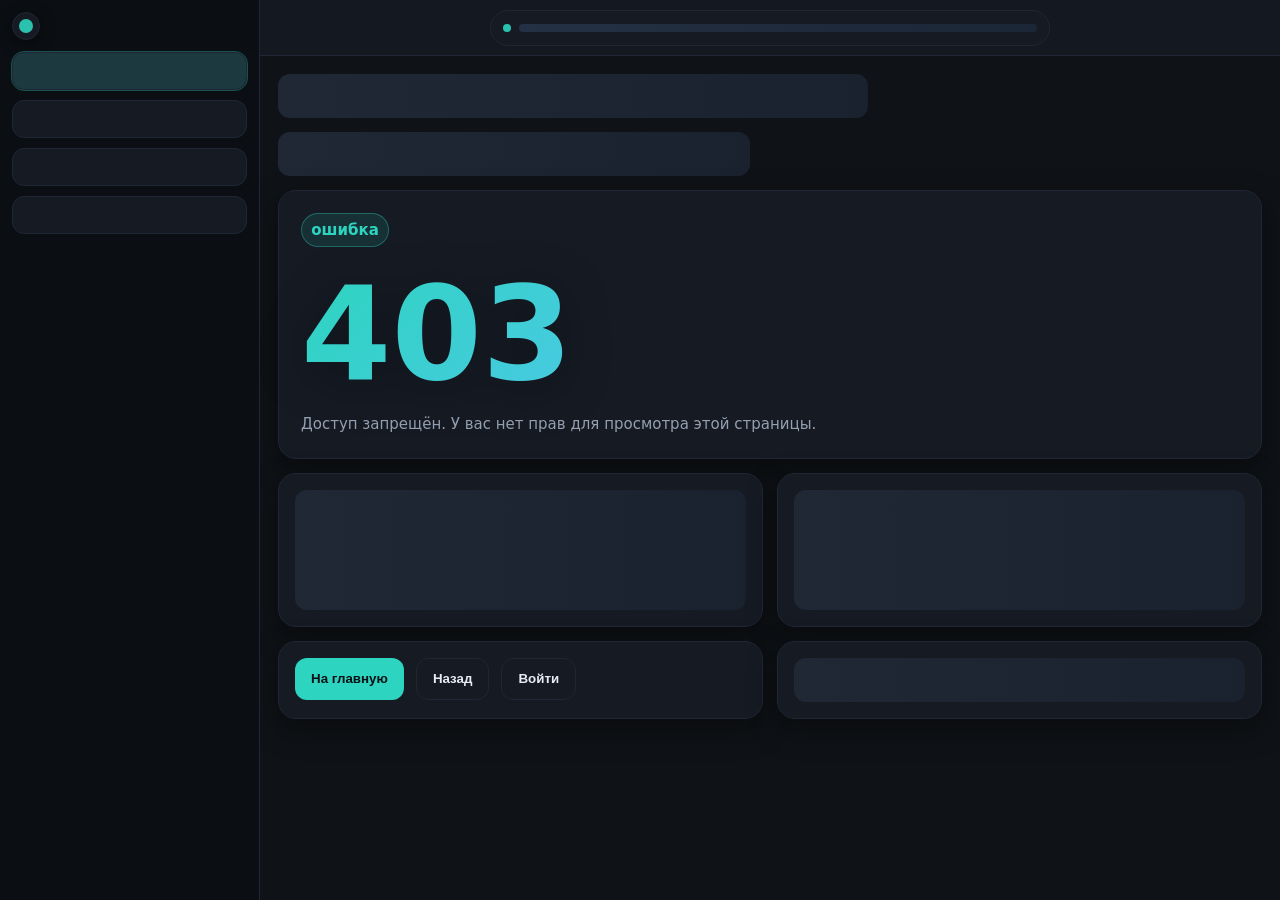
<file: docker/assets/nginx/files/403/index.html>
<!doctype html>
<html lang="ru">
<head>
  <meta charset="utf-8" />
  <meta name="viewport" content="width=device-width, initial-scale=1" />
  <title>403 — Доступ запрещён</title>
  <style>
    :root{
      --bg:#0f1216;
      --sidebar:#0b0e12;
      --header:#131821;
      --surface:#151a23;
      --surface-2:#1a202b;
      --border:#202635;
      --fg:#e7ecf3;
      --muted:#95a0b1;
      --accent:#2dd4bf;
      --shadow: 0 10px 30px rgba(0,0,0,.35);
    }
    *{box-sizing:border-box}
    html,body{height:100%}
    body{margin:0;background:var(--bg);color:var(--fg);font:15px/1.5 Inter,ui-sans-serif,system-ui,Segoe UI,Roboto,Ubuntu,Cantarell,Noto Sans,sans-serif;}

    .grid{display:grid;grid-template-columns:260px 1fr;grid-template-rows:56px 1fr;height:100vh;gap:0}
    .sidebar{grid-row:1/3;background:var(--sidebar);border-right:1px solid var(--border);padding:12px}
    .header{grid-column:2;background:var(--header);border-bottom:1px solid var(--border);display:flex;align-items:center;gap:12px;padding:10px 16px}
    .content{grid-column:2;padding:18px;overflow:auto}

    .logo{width:28px;height:28px;border-radius:999px;display:grid;place-items:center;background:var(--surface);border:1px solid var(--border);box-shadow:0 4px 16px rgba(0,0,0,.35)}
    .logo::before{content:"";width:14px;height:14px;border-radius:50%;background:var(--accent);opacity:.9}

    .nav{margin-top:12px;display:grid;gap:10px}
    .nav .item{height:38px;border-radius:12px;background:var(--surface);border:1px solid var(--border)}
    .nav .item.active{background:linear-gradient(0deg,rgba(45,212,191,.14),rgba(45,212,191,.14)),var(--surface-2);outline:1px solid rgba(45,212,191,.35)}

    .search{flex:1;max-width:560px;margin-inline:auto;height:36px;border-radius:999px;background:var(--surface);border:1px solid var(--border);display:flex;align-items:center;padding:0 12px}
    .dot{width:8px;height:8px;border-radius:50%;background:var(--accent);margin-right:8px;opacity:.9}
    .search .bar{flex:1;height:8px;border-radius:6px;background:linear-gradient(90deg,#243044,#1b2636)}

    .card{background:var(--surface);border:1px solid var(--border);border-radius:18px;box-shadow:var(--shadow)}
    .stack{display:grid;gap:14px}
    .skeleton{height:44px;border-radius:12px;background:linear-gradient(90deg,#202735,#1a2230,#202735);background-size:200% 100%;animation:shimmer 2s ease-in-out infinite}
    @keyframes shimmer{0%{background-position:0 0}100%{background-position:-200% 0}}

    .hero{padding:22px}
    .hero-inner{display:grid;gap:14px}
    .badge{height:34px;width:88px;border-radius:999px;background:rgba(45,212,191,.12);display:grid;place-items:center;border:1px solid rgba(45,212,191,.35);font-weight:600;color:var(--accent)}
    .big{font-size:clamp(60px,12vw,130px);line-height:1;margin:8px 0 0;background:linear-gradient(135deg,var(--accent),#58c4f6 60%,#7c8cfb);-webkit-background-clip:text;background-clip:text;color:transparent;filter:drop-shadow(0 8px 24px rgba(0,0,0,.25))}
    .sub{color:var(--muted);margin:0}

    .row{display:grid;grid-template-columns:1fr;gap:14px}
    @media (min-width:900px){.row{grid-template-columns:1fr 1fr}}
    .card.pad{padding:16px}

    .actions{display:flex;gap:12px;flex-wrap:wrap}
    .btn{appearance:none;border:0;cursor:pointer;padding:.8rem 1rem;border-radius:12px;font-weight:700;background:var(--accent);color:#0b1016}
    .btn.ghost{background:transparent;color:var(--fg);border:1px solid var(--border)}
  </style>
</head>
<body>
  <div class="grid">
    <aside class="sidebar">
      <div class="logo" aria-label="logo"></div>
      <nav class="nav">
        <div class="item active"></div>
        <div class="item"></div>
        <div class="item"></div>
        <div class="item"></div>
      </nav>
    </aside>

    <header class="header" role="banner">
      <div class="search" aria-label="Поиск">
        <span class="dot"></span>
        <div class="bar"></div>
      </div>
    </header>

    <main class="content" role="main">
      <div class="stack">
        <div class="skeleton" style="width:60%"></div>
        <div class="skeleton" style="width:48%"></div>

        <section class="card hero">
          <div class="hero-inner">
            <div class="badge">ошибка</div>
            <h1 class="big" aria-label="403">403</h1>
            <p class="sub">Доступ запрещён. У вас нет прав для просмотра этой страницы.</p>
          </div>
        </section>

        <section class="row">
          <div class="card pad">
            <div class="skeleton" style="height:120px"></div>
          </div>
          <div class="card pad">
            <div class="skeleton" style="height:120px"></div>
          </div>
        </section>

        <section class="row">
          <div class="card pad">
            <div class="actions">
              <button class="btn" onclick="location.href='/'">На главную</button>
              <button class="btn ghost" onclick="history.back()">Назад</button>
              <button class="btn ghost" onclick="location.href='/login'">Войти</button>
            </div>
          </div>
          <div class="card pad">
            <div class="skeleton"></div>
          </div>
        </section>
      </div>
    </main>
  </div>
</body>
</html>
</file>
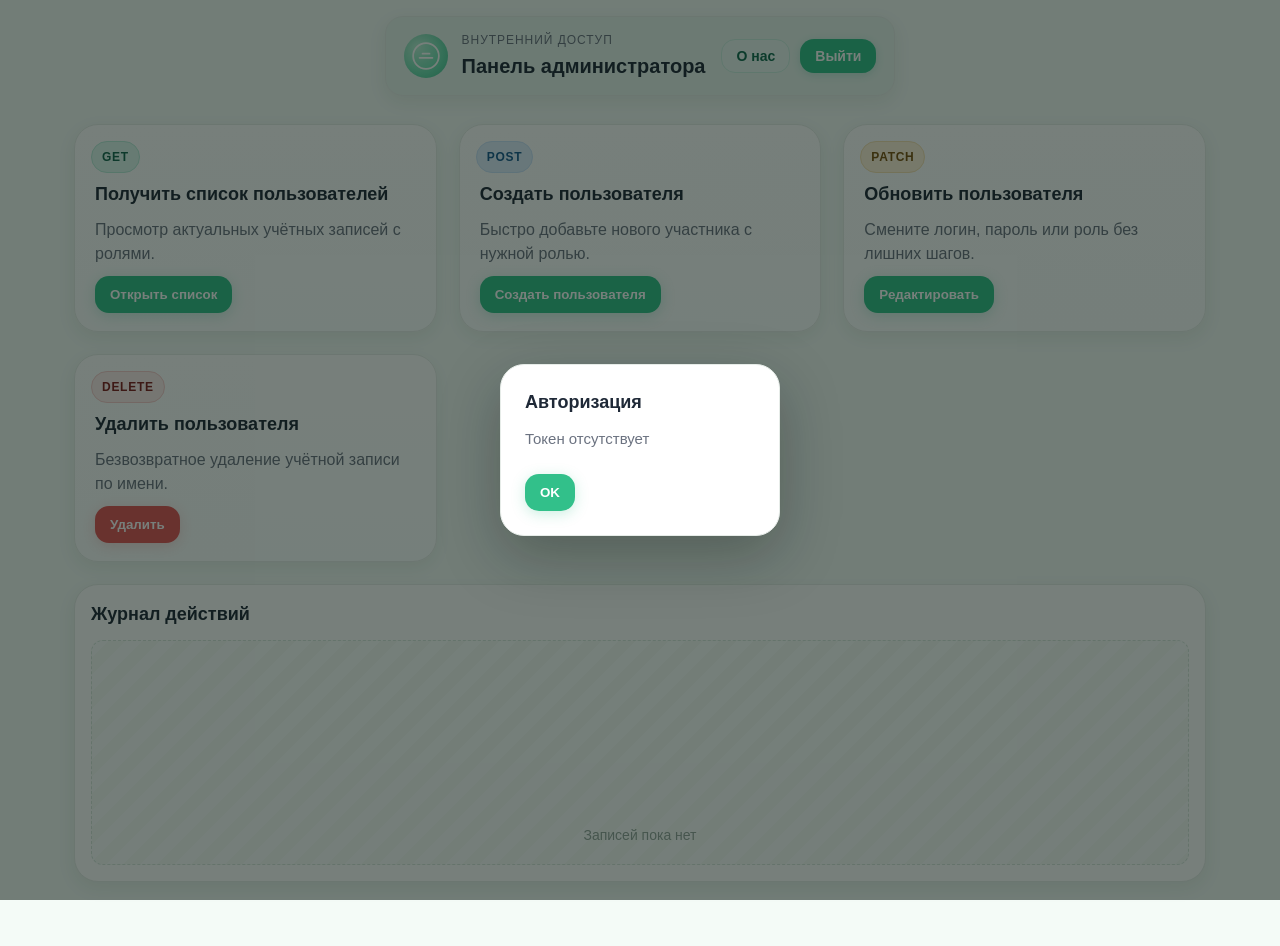
<file: docker/assets/nginx/files/admin/index.html>
﻿<!doctype html>
<html lang="ru">
<head>
  <meta charset="utf-8" />
  <meta name="viewport" content="width=device-width, initial-scale=1" />
  <title>Панель администратора</title>
  <link rel="stylesheet" href="styles/main.css" />
  <script type="module" src="js/app.js" defer></script>
</head>
<body>
  <div class="app">
    <nav class="topbar">
      <div class="topbar__left">
        <div class="logo" aria-hidden="true">
          <svg viewBox="0 0 48 48" role="img" aria-label="Логотип">
            <circle cx="24" cy="24" r="22"></circle>
            <path d="M13 27h22M18 20h12"></path>
          </svg>
        </div>
        <div class="brand">
          <div class="brand__meta">внутренний доступ</div>
          <h1 class="brand__title">Панель администратора</h1>
        </div>
      </div>
      <div class="topbar__right">
        <button class="chip chip--ghost" type="button">О нас</button>
        <button class="chip chip--primary" type="button" id="logoutBtn">Выйти</button>
      </div>
    </nav>

    <main class="content wrap">
      <section class="cards" aria-label="Основные действия">
        <article class="card card--with-badge">
          <span class="method get" aria-hidden="true">GET</span>
          <h3 class="card__title">Получить список пользователей</h3>
          <p class="card__text">Просмотр актуальных учётных записей с ролями.</p>
          <button class="btn btn--primary" type="button" data-modal="modalUsers">Открыть список</button>
        </article>

        <article class="card card--with-badge">
          <span class="method post" aria-hidden="true">POST</span>
          <h3 class="card__title">Создать пользователя</h3>
          <p class="card__text">Быстро добавьте нового участника с нужной ролью.</p>
          <button class="btn btn--primary" type="button" data-modal="modalCreate">Создать пользователя</button>
        </article>

        <article class="card card--with-badge">
          <span class="method patch" aria-hidden="true">PATCH</span>
          <h3 class="card__title">Обновить пользователя</h3>
          <p class="card__text">Смените логин, пароль или роль без лишних шагов.</p>
          <button class="btn btn--primary" type="button" data-modal="modalUpdate">Редактировать</button>
        </article>

        <article class="card card--with-badge">
          <span class="method delete" aria-hidden="true">DELETE</span>
          <h3 class="card__title">Удалить пользователя</h3>
          <p class="card__text">Безвозвратное удаление учётной записи по имени.</p>
          <button class="btn btn--danger" type="button" data-modal="modalDelete">Удалить</button>
        </article>
      </section>

      <section class="log" aria-label="Журнал действий">
        <h2 class="section-title">Журнал действий</h2>
        <div class="log__box">
          <div class="status-log" id="statusLog" role="log" aria-live="polite"></div>
          <div class="log__empty" id="logEmpty">Записей пока нет</div>
        </div>
      </section>
    </main>
  </div>

  <div class="admin-modal" id="modalUsers" aria-hidden="true">
    <div class="admin-modal__dialog" role="dialog" aria-modal="true" aria-labelledby="modalUsersTitle">
      <header class="admin-modal__header">
        <div>
          <p class="modal-tag method get">GET /admin/users</p>
          <h3 class="admin-modal__title" id="modalUsersTitle">Список пользователей</h3>
        </div>
        <button class="modal-close" type="button" aria-label="Закрыть" data-close-modal>&times;</button>
      </header>
      <div class="admin-modal__body">
        <div class="users-table-toolbar">
          <button class="btn btn--primary" type="button" id="btnReloadUsers">Обновить</button>
        </div>
        <div class="users-table-wrapper">
          <table class="users-table">
            <thead>
              <tr>
                <th>ID</th>
                <th>Логин</th>
                <th>Роль</th>
              </tr>
            </thead>
            <tbody id="usersTableBody">
              <tr><td colspan="3">Нет данных. Нажмите «Обновить», чтобы загрузить список.</td></tr>
            </tbody>
          </table>
        </div>
      </div>
    </div>
  </div>

  <div class="admin-modal" id="modalCreate" aria-hidden="true">
    <div class="admin-modal__dialog" role="dialog" aria-modal="true" aria-labelledby="modalCreateTitle">
      <header class="admin-modal__header">
        <div>
          <p class="modal-tag method post">POST /admin/users</p>
          <h3 class="admin-modal__title" id="modalCreateTitle">Создать пользователя</h3>
        </div>
        <button class="modal-close" type="button" aria-label="Закрыть" data-close-modal>&times;</button>
      </header>
      <div class="admin-modal__body">
        <form id="formCreateUser" class="admin-form">
          <label class="field">
            <span>Имя пользователя</span>
            <input type="text" name="username" placeholder="new_user" required />
          </label>
          <label class="field">
            <span>Пароль</span>
            <input type="password" name="password" placeholder="********" required />
          </label>
          <label class="field">
            <span>Роль</span>
            <select name="role" required>
              <option value="user">user</option>
              <option value="admin">admin</option>
            </select>
          </label>
          <div class="modal-actions">
            <button class="btn btn--primary" type="submit">Создать</button>
          </div>
        </form>
      </div>
    </div>
  </div>

  <div class="admin-modal" id="modalUpdate" aria-hidden="true">
    <div class="admin-modal__dialog" role="dialog" aria-modal="true" aria-labelledby="modalUpdateTitle">
      <header class="admin-modal__header">
        <div>
          <p class="modal-tag method patch">PATCH /admin/users</p>
          <h3 class="admin-modal__title" id="modalUpdateTitle">Обновить пользователя</h3>
        </div>
        <button class="modal-close" type="button" aria-label="Закрыть" data-close-modal>&times;</button>
      </header>
      <div class="admin-modal__body">
        <p class="panel-hint">Заполните только те поля, которые хотите изменить.</p>
        <form id="formUpdateUser" class="admin-form">
          <label class="field">
            <span>ID пользователя</span>
            <input type="number" name="userId" placeholder="42" min="1" required />
          </label>
          <label class="field">
            <span>Новый логин</span>
            <input type="text" name="username" placeholder="optional" />
          </label>
          <label class="field">
            <span>Новый пароль</span>
            <input type="password" name="password" placeholder="optional" />
          </label>
          <label class="field">
            <span>Новая роль</span>
            <select name="role">
              <option value="">Не менять</option>
              <option value="user">user</option>
              <option value="admin">admin</option>
            </select>
          </label>
          <div class="modal-actions">
            <button class="btn btn--primary" type="submit">Обновить</button>
          </div>
        </form>
      </div>
    </div>
  </div>

  <div class="admin-modal" id="modalDelete" aria-hidden="true">
    <div class="admin-modal__dialog" role="dialog" aria-modal="true" aria-labelledby="modalDeleteTitle">
      <header class="admin-modal__header">
        <div>
          <p class="modal-tag method delete">DELETE /admin/users/:username</p>
          <h3 class="admin-modal__title" id="modalDeleteTitle">Удалить пользователя</h3>
        </div>
        <button class="modal-close" type="button" aria-label="Закрыть" data-close-modal>&times;</button>
      </header>
      <div class="admin-modal__body">
        <form id="formDeleteUser" class="admin-form">
          <label class="field">
            <span>Имя пользователя</span>
            <input type="text" name="username" placeholder="username" required />
          </label>
          <div class="modal-actions">
            <button class="btn btn--danger" type="submit">Удалить</button>
          </div>
        </form>
      </div>
    </div>
  </div>

  <div id="alertModal" class="modal-overlay" style="display:none;">
    <div class="modal" role="dialog" aria-modal="true" aria-labelledby="alertTitle">
      <div class="modal-title" id="alertTitle">Уведомление</div>
      <div class="modal-message" id="alertMessage"></div>
      <div class="modal-actions">
        <button id="alertOk" class="btn btn--primary" type="button">OK</button>
      </div>
    </div>
  </div>
</body>
</html>
</file>
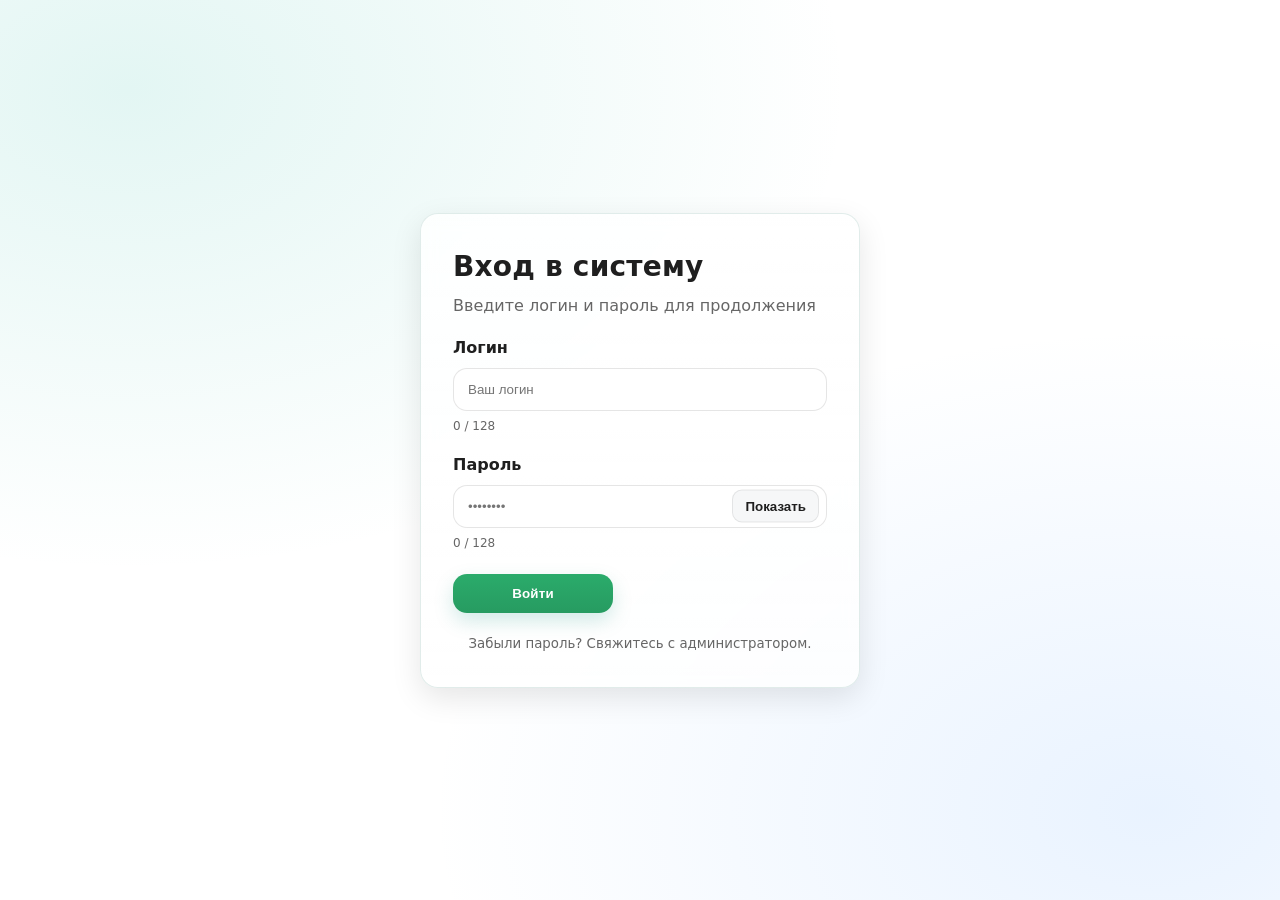
<file: docker/assets/nginx/files/auth/index.html>
<!doctype html>
<html lang="ru">
<head>
  <meta charset="utf-8" />
  <meta name="viewport" content="width=device-width,initial-scale=1" />
  <title>Вход | Reportify</title>
  <link rel="stylesheet" href="./style.css" />
</head>
<body>
  <main class="page">
    <section class="auth-card" aria-labelledby="auth-title">
      <header class="auth-header">
        <h1 id="auth-title">Вход в систему</h1>
        <p class="auth-subtitle">Введите логин и пароль для продолжения</p>
      </header>

      <form id="auth-form" novalidate>
        <div class="field">
          <label for="username">Логин</label>
          <input id="username" name="username" type="text"
                 autocomplete="username" required maxlength="128"
                 placeholder="Ваш логин" />
          <div class="hint"><span id="username-count">0</span> / 128</div>
        </div>

        <div class="field">
          <label for="password">Пароль</label>
          <div class="password-wrap">
            <input id="password" name="password" type="password"
                   autocomplete="current-password" required minlength="6" maxlength="128"
                   placeholder="••••••••" />
            <button class="toggle" type="button" id="toggle-pass" aria-label="Показать пароль">Показать</button>
          </div>
          <div class="hint"><span id="password-count">0</span> / 128</div>
        </div>

        <div class="actions">
          <button id="btnLogin" type="submit" class="btn primary">
            <span class="btn-text">Войти</span>
            <span class="spinner" aria-hidden="true"></span>
          </button>
        </div>

        <p class="error" id="error" role="alert" hidden aria-live="polite"></p>
      </form>

      <footer class="auth-footer">
        <small>Забыли пароль? Свяжитесь с администратором.</small>
      </footer>
    </section>
  </main>

  <script src="./main.js"></script>
</body>
</html>
</file>
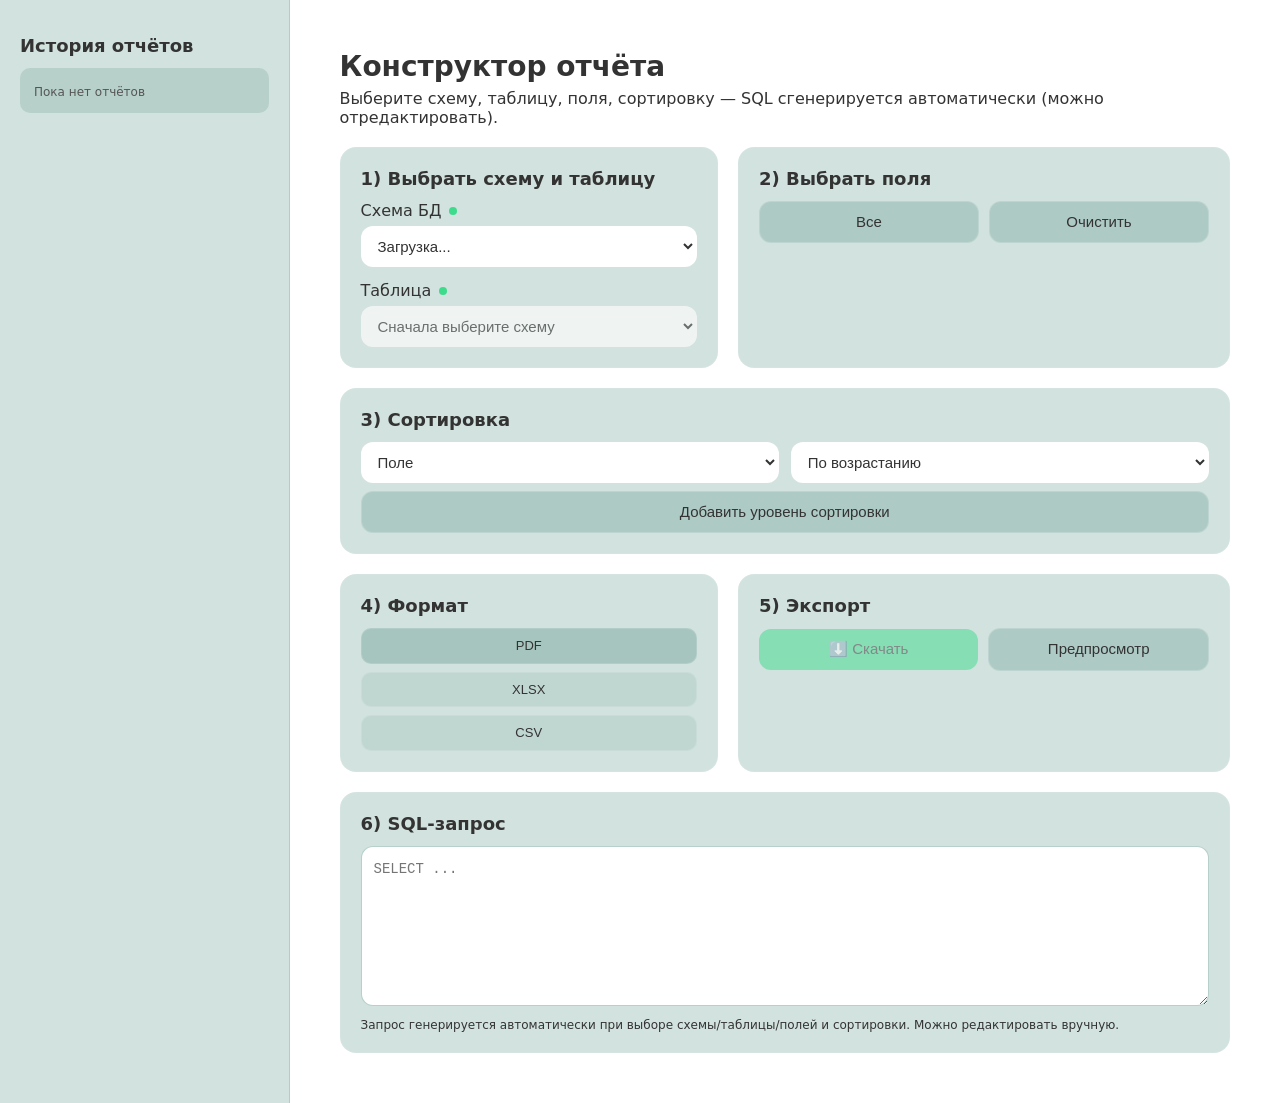
<file: docker/assets/nginx/files/main/index.html>
<!doctype html>
<html lang="ru">
<head>
  <meta charset="utf-8" />
  <meta name="viewport" content="width=device-width,initial-scale=1" />
  <title>Конструктор отчёта</title>
  <link rel="stylesheet" href="style.css">
  <script src="main.js" defer></script>
</head>
<body>
  <div class="layout">

    <aside class="sidebar">
      <h2>История отчётов</h2>
      <ul class="history-list" id="historyList"></ul>
    </aside>

    <div class="container">
      <h1>Конструктор отчёта</h1>
      <p class="lead">Выберите схему, таблицу, поля, сортировку — SQL сгенерируется автоматически (можно отредактировать).</p>

      <div class="grid grid-2">
        <!-- 1) Схема и таблица -->
        <div class="panel">
          <h3>1) Выбрать схему и таблицу</h3>
          <div>
            <label class="small">Схема БД <span class="dot"></span></label>
            <select id="schemaSelect" aria-label="Схема"><option value="">Загрузка...</option></select>
            <div id="schemaError" class="error" style="display:none"></div>
          </div>
          <div style="height:14px"></div>
          <div>
            <label class="small">Таблица <span class="dot"></span></label>
            <select id="tableSelect" aria-label="Таблица" disabled><option value="">Сначала выберите схему</option></select>
            <div id="tableError" class="error" style="display:none"></div>
          </div>
        </div>

        <!-- 2) Поля -->
        <div class="panel">
          <h3>2) Выбрать поля</h3>
          <div class="toolbar">
            <button id="btnAll" class="btn btn-ghost" disabled>Все</button>
            <button id="btnClear" class="btn btn-ghost" disabled>Очистить</button>
          </div>
          <div class="list" id="columnsList"></div>
          <div id="columnsError" class="error" style="display:none"></div>
          <div class="hint" id="chosenCounter" style="display:none"></div>
        </div>
      </div>

      <!-- 3) Сортировка -->
      <div style="height:20px"></div>
      <div class="panel">
        <h3>3) Сортировка</h3>
        <div class="row row-3">
          <select id="sortField"><option value="">Поле</option></select>
          <select id="sortDir">
            <option value="ASC">По возрастанию</option><option value="DESC">По убыванию</option>
          </select>
        </div>
        <div style="height:8px"></div>
        <button class="btn btn-ghost" id="btnAddSort" disabled>Добавить уровень сортировки</button>
      </div>

      <!-- 4) Формат + 5) Экспорт -->
      <div style="height:20px"></div>
      <div class="grid grid-2">
        <div class="panel">
          <h3>4) Формат</h3>
          <div class="chips">
            <button class="chip active" data-format="PDF">PDF</button>
            <button class="chip" data-format="XLSX">XLSX</button>
            <button class="chip" data-format="CSV">CSV</button>
          </div>
        </div>

        <div class="panel">
          <h3>5) Экспорт</h3>
          <div class="toolbar">
            <button id="btnDownload" class="btn btn-primary" disabled>⬇️ Скачать</button>
            <button class="btn btn-ghost" id="btnPreview">Предпросмотр</button>
          </div>
        </div>
      </div>

      <!-- 6) SQL (генератор/редактор) -->
      <div style="height:20px"></div>
      <div class="panel">
        <h3>6) SQL-запрос</h3>
        <textarea id="sqlText" class="sql" placeholder="SELECT ..."></textarea>
        <div class="hint">Запрос генерируется автоматически при выборе схемы/таблицы/полей и сортировки. Можно редактировать вручную.</div>
      </div>
    </div>
  </div>
</body>
</html>
</file>
<file: docker/assets/nginx/files/admin/styles/main.css>
﻿/* ===== Палитра/база ===== */
:root{
  --bg:#f4fbf7;
  --panel:#e8f5ef;
  --surface:#fff;
  --primary:#32c08a;
  --primary-600:#23a977;
  --primary-50:#e9f8f2;
  --ink:#1f2937;
  --ink-2:#6b7280;
  --border:#e6ece8;
  --shadow:0 6px 18px rgba(25,59,44,.08);
  --danger:#e15555;
  --danger-50:#fdecec;
  --r-lg:16px;
  --r-xl:20px;
  --r-2xl:24px;
}

*,*::before,*::after{box-sizing:border-box}
html,body{height:100%}
body{
  margin:0;
  font:16px/1.5 -apple-system,BlinkMacSystemFont,"Segoe UI",Inter,Roboto,Arial,"Noto Sans",sans-serif;
  color:var(--ink);
  background:var(--bg);
}

.app{min-height:100vh;display:flex;flex-direction:column}
.wrap{max-width:1180px;margin:0 auto;padding:24px}

/* ===== Topbar ===== */
.topbar{
  position:sticky;top:0;z-index:10;
  display:flex;justify-content:space-between;align-items:center;gap:16px;
  padding:14px 18px;margin:16px auto 8px;max-width:1200px;
  background:var(--panel);
  border:1px solid var(--border);
  border-radius:18px;
  box-shadow:var(--shadow);
}

.topbar__left{display:flex;align-items:center;gap:14px}
.logo{
  width:44px;height:44px;display:grid;place-items:center;border-radius:999px;
  background:radial-gradient(120% 120% at 30% 30%,#b9f0d7 0%,#6ddfb2 50%,#35c291 100%);
  box-shadow:inset 0 2px 8px rgba(0,0,0,.06);
}
.logo svg{width:28px;height:28px;fill:none;stroke:#fff;stroke-width:3;stroke-linecap:round}
.brand__meta{font-size:12px;letter-spacing:.08em;text-transform:uppercase;color:var(--ink-2)}
.brand__title{margin:2px 0 0;font-size:20px;font-weight:700}

.topbar__right{display:flex;align-items:center;gap:10px}
.pill{
  display:inline-flex;align-items:center;background:#dff4eb;color:#0f6b50;
  padding:8px 12px;border-radius:999px;font-size:14px;border:1px solid #cde9de;
}
.chip{
  appearance:none;border:1px solid transparent;cursor:pointer;padding:8px 14px;border-radius:14px;
  font-weight:600;transition:.2s;font-size:14px;background:transparent;color:var(--ink);
}
.chip--ghost{background:var(--primary-50);color:#11684f;border-color:#cbeee1}
.chip--ghost:hover{filter:brightness(.98)}
.chip--primary{background:var(--primary);color:#fff;box-shadow:0 2px 10px rgba(50,192,138,.25)}
.chip--primary:hover{background:var(--primary-600)}

/* ===== Контент ===== */
.content{padding-top:10px;flex:1;width:100%}

.cards{
  display:grid;
  grid-template-columns:repeat(auto-fit,minmax(280px,1fr));
  gap:22px;
  margin:10px auto 22px;
}

.card{
  position:relative;
  display:flex;flex-direction:column;gap:10px;
  background:linear-gradient(180deg,#fff 0%,#fbfefe 100%);
  border:1px solid var(--border);
  border-radius:var(--r-2xl);
  box-shadow:var(--shadow);
  padding:22px 20px 18px;
  min-height:200px;
}
.card--with-badge{padding-top:56px}
.method{
  position:absolute;top:16px;left:16px;pointer-events:none;
  font-size:12px;font-weight:700;letter-spacing:.06em;text-transform:uppercase;
  padding:6px 10px;border-radius:999px;border:1px solid;
}
.method.get{color:#13644d;background:#dcf7ee;border-color:#b8ebda}
.method.post{color:#175a8f;background:#dfeffd;border-color:#c9e2fb}
.method.patch{color:#79510f;background:#fff2da;border-color:#f7e1b3}
.method.delete{color:#7f1d1d;background:#fdecec;border-color:#f6caca}

.card__title{margin:0;font-size:18px;font-weight:800}
.card__text{margin:0;color:var(--ink-2)}

.btn{
  appearance:none;border:1px solid transparent;cursor:pointer;
  padding:10px 14px;border-radius:14px;font-weight:700;transition:.2s;width:max-content;
  margin-top:auto;
}
.btn--primary{background:var(--primary);color:#fff;box-shadow:0 3px 14px rgba(50,192,138,.25)}
.btn--primary:hover{background:var(--primary-600)}
.btn--danger{background:var(--danger);color:#fff;box-shadow:0 3px 14px rgba(225,85,85,.22)}
.btn--danger:hover{filter:brightness(.95)}

/* ===== Журнал ===== */
.section-title{margin:0 0 12px;font-size:18px;font-weight:800}
.log{
  background:var(--surface);border:1px solid var(--border);border-radius:var(--r-2xl);
  box-shadow:var(--shadow);padding:16px;margin-bottom:40px;
}
.log__box{
  border:1px dashed #d7e6dd;border-radius:12px;min-height:220px;padding:18px;
  background:repeating-linear-gradient(135deg,#fbfefd 0 12px,#f6fbf7 12px 24px);
  display:flex;flex-direction:column;gap:16px;position:relative;overflow:hidden;
}
.status-log{display:flex;flex-direction:column;gap:12px;width:100%}
.status-log:empty{min-height:150px}
#statusLog:not(:empty)+#logEmpty{display:none}
.log__empty{color:#93a39b;font-size:14px;text-align:center;margin:auto}
.status-entry{
  display:flex;justify-content:space-between;align-items:center;gap:12px;
  padding:10px 14px;border-radius:var(--r-lg);background:#fff;border:1px solid var(--border);
  box-shadow:inset 0 1px 0 rgba(255,255,255,.6);
}
.status-entry.success{border-color:rgba(50,192,138,.4)}
.status-entry.error{border-color:rgba(225,85,85,.4);background:var(--danger-50)}
.status-entry span{flex:1;min-width:0}
.status-entry time{font-size:12px;color:var(--ink-2);white-space:nowrap}

/* ===== Модальные окна ===== */
.admin-modal{
  position:fixed;inset:0;display:none;align-items:center;justify-content:center;
  background:rgba(8,23,16,.55);padding:20px;z-index:1000;
}
.admin-modal.show{display:flex}
.admin-modal__dialog{
  background:var(--surface);border-radius:var(--r-2xl);width:min(640px,95vw);
  max-height:90vh;display:flex;flex-direction:column;box-shadow:0 25px 70px rgba(9,22,17,.35);
  overflow:hidden;border:1px solid var(--border);
}
.admin-modal__header{
  display:flex;justify-content:space-between;align-items:flex-start;
  padding:22px 24px;border-bottom:1px solid var(--border);gap:20px;
}
.admin-modal__title{margin:6px 0 0;font-size:20px}
.modal-tag{font-size:12px;text-transform:uppercase;letter-spacing:.08em;margin:0;color:var(--ink-2)}
.admin-modal__body{padding:24px;overflow-y:auto}
.modal-close{
  appearance:none;border:none;background:transparent;font-size:26px;line-height:1;cursor:pointer;
  color:var(--ink-2);
}
.panel-hint{margin:0 0 12px;color:var(--ink-2);font-size:14px}

.admin-form{display:flex;flex-direction:column;gap:14px}
.field{display:flex;flex-direction:column;gap:6px;font-size:14px;color:var(--ink-2)}
.field input,.field select{
  border:1px solid var(--border);border-radius:12px;padding:10px 12px;font-size:15px;
  transition:border-color .2s,box-shadow .2s;background:#fff;
}
.field input:focus,.field select:focus{outline:none;border-color:var(--primary);box-shadow:0 0 0 3px rgba(50,192,138,.15)}

.users-table-toolbar{display:flex;justify-content:flex-end;margin-bottom:12px}
.users-table-wrapper{overflow-x:auto}
.users-table{width:100%;border-collapse:collapse;border-radius:14px;overflow:hidden}
.users-table th,
.users-table td{padding:10px 12px;border-bottom:1px solid var(--border);text-align:left}
.users-table thead{background:var(--primary-50);color:#0f6b50}
.users-table tbody tr:nth-child(even){background:rgba(0,0,0,.02)}

.modal-actions{margin-top:12px;display:flex;gap:10px}
.modal-actions .btn,
.users-table-toolbar .btn{margin-top:0}

/* ===== Alert modal ===== */
.modal-overlay{
  position:fixed;inset:0;display:none;align-items:center;justify-content:center;
  background:rgba(8,23,16,.55);z-index:1200;padding:20px;
}
.modal{
  background:var(--surface);border-radius:var(--r-2xl);padding:24px;min-width:280px;max-width:420px;
  box-shadow:0 20px 60px rgba(9,22,17,.3);border:1px solid var(--border);display:flex;flex-direction:column;gap:12px;
}
.modal-title{font-size:18px;font-weight:700}
.modal-message{font-size:15px;color:var(--ink-2)}

/* ===== Прочее ===== */
button:focus-visible,.chip:focus-visible,.btn:focus-visible{
  outline:3px solid rgba(50,192,138,.35);outline-offset:2px;border-radius:14px
}
body.modal-open{overflow:hidden}

@media (max-width:720px){
  .topbar{flex-direction:column;align-items:flex-start}
  .topbar__right{align-self:stretch;justify-content:space-between;width:100%;flex-wrap:wrap}
}
</file>
<file: docker/assets/nginx/files/auth/style.css>
:root{
  --bg: hsl(0 0% 100%);
  --panel: hsla(167, 22%, 71%, .35);
  --panel-strong: hsla(167, 22%, 71%, .55);
  --text: hsl(0 0% 12%);
  --muted: hsl(0 0% 40%);
  --accent: hsl(221 83% 53%);
  --green: hsl(150 60% 42%);
  --green-2: hsl(150 60% 38%);
  --err: hsl(0 70% 50%);
  --radius: 18px;
  --shadow: 0 10px 30px rgba(0,0,0,.10);
}

*{ box-sizing:border-box; }
html,body{
  height:100%; margin:0;
  color:var(--text);
  font: 16px/1.5 system-ui, -apple-system, "Segoe UI", Roboto, "Open Sans", "Montserrat", sans-serif;
  background:
    radial-gradient(1200px 800px at 10% 10%, rgba(99, 205, 190, .18), transparent 60%),
    radial-gradient(1200px 800px at 90% 90%, rgba(120, 180, 255, .16), transparent 60%),
    var(--bg);
}

.page{
  min-height:100%;
  display:grid;
  place-items:center;
  padding: clamp(16px, 3vw, 32px);
}

.auth-card{
  width:min(440px, 100%);
  backdrop-filter: blur(8px);
  background: linear-gradient(180deg, rgba(255,255,255,.86), rgba(255,255,255,.78));
  border: 1px solid color-mix(in srgb, var(--panel-strong) 60%, transparent);
  border-radius: var(--radius);
  box-shadow: var(--shadow);
  padding: clamp(22px, 3vw, 32px);
  animation: pop .25s ease-out;
}

@keyframes pop { from { transform: translateY(8px); opacity: 0 } to { transform: none; opacity: 1 } }

.auth-header h1{
  margin:0 0 6px;
  font-size: clamp(22px, 3vw, 28px);
  font-weight: 800;
  letter-spacing: .2px;
}
.auth-subtitle{ margin:0; color:var(--muted); }

.field{ margin-top:18px; }
label{ display:block; margin-bottom:8px; font-weight:600; }

input{
  width:100%;
  border:1px solid rgba(0,0,0,.10);
  border-radius:14px;
  padding:13px 14px;
  background:#fff;
  outline:none;
  transition: border-color .15s ease, box-shadow .15s ease, transform .04s ease;
}
input:hover{ border-color: rgba(0,0,0,.18); }
input:focus{
  border-color: var(--accent);
  box-shadow: 0 0 0 4px color-mix(in srgb, var(--accent) 18%, transparent);
}

.hint{
  margin-top:6px;
  font-size:12px;
  color:var(--muted);
}

.password-wrap{
  position: relative;
  display:flex;
  align-items:center;
}
.password-wrap input{ padding-right:98px; }
.password-wrap .toggle{
  position:absolute;
  right:8px; top:50%;
  transform: translateY(-50%);
  border:1px solid rgba(0,0,0,.08);
  background: #f6f7f8;
  padding:8px 12px;
  border-radius:10px;
  cursor:pointer;
  color: var(--text);
  font-weight:600;
  transition: background .15s ease, transform .06s ease, border-color .15s ease;
}
.password-wrap .toggle:hover{ background:#eef2f6; border-color: rgba(0,0,0,.14); }
.password-wrap .toggle:active{ transform: translateY(-50%) scale(.98); }

.actions{ margin-top:22px; }
.btn{
  display:inline-flex; align-items:center; justify-content:center;
  gap:10px;
  border:none;
  border-radius: 14px;
  padding: 12px 18px;
  cursor:pointer;
  font-weight:800;
  letter-spacing:.2px;
  transition: transform .06s ease, filter .15s ease, box-shadow .15s ease, background .15s ease;
}
.btn.primary{
  background: linear-gradient(180deg, var(--green), var(--green-2));
  color: #fff;
  min-width: 160px;
  box-shadow: 0 8px 20px rgba(0, 140, 120, .18);
}
.btn.primary:hover{ filter: brightness(1.02); box-shadow: 0 10px 26px rgba(0, 140, 120, .24); }
.btn.primary:active{ transform: translateY(1px); }
.btn:disabled{ opacity:.75; cursor:progress; }

.spinner{
  width:16px; height:16px; border-radius:50%;
  border:2px solid #fff; border-right-color: transparent;
  display:none;
  animation: spin .8s linear infinite;
}
.btn.loading .spinner{ display:inline-block; }
.btn.loading .btn-text{ opacity:.9; }

@keyframes spin { to { transform: rotate(360deg); } }

.error{
  margin-top:14px;
  color: var(--err);
  background: color-mix(in srgb, var(--err) 8%, transparent);
  border: 1px solid color-mix(in srgb, var(--err) 30%, transparent);
  padding:10px 12px;
  border-radius:12px;
}

.auth-footer{
  margin-top:18px;
  color:var(--muted);
  text-align:center;
}
</file>
<file: docker/assets/nginx/files/main/style.css>
:root {
      --bg: hsla(0, 0%, 100%, 1); 
      --panel: hsla(167, 22%, 71%, .5);
      --muted:hsla(167, 22%, 71%, .5); 
      --text: hsla(0, 0%, 20%, 1);
      --drop: hsla(0, 0%, 100%, 1); 
      --drop-hover:hsla(0, 0%, 87%, 1);
      --accent: hsla(221, 83%, 53%, 1);
      --green: hsla(150, 69%, 55%, 1);
      --err: hsla(0, 100%, 75%, 1);
    }

    * {
        box-sizing:border-box;
  
    }


    @font-face {
        font-family: 'OpenSansL';                     /* ← имя, под которым ты потом используешь шрифт */
        src: url('../fonts/OpenSans/OpenSans-Light.ttf')    /* ← путь к файлу шрифта */
            format('truetype');                   /* ← формат файла (ttf = TrueType Font) */
        font-weight: 300;                          /* ← “толщина” (обычный) */
        font-style: normal;                        /* ← стиль (normal, italic и т.п.) */
    }

    @font-face {
        font-family: 'Montserrat';                     /* ← имя, под которым ты потом используешь шрифт */
        src: url('../fonts/Montserrat/Montserrat-Medium.ttf')    /* ← путь к файлу шрифта */
            format('truetype');                   /* ← формат файла (ttf = TrueType Font) */
        font-weight: 400;                          /* ← “толщина” (обычный) */
        font-style: normal;                        /* ← стиль (normal, italic и т.п.) */
    }

    body {
        margin:0;
        font-family:system-ui,-apple-system,Segoe UI,Roboto,Ubuntu,"Helvetica Neue",Arial;
        background:var(--bg);
        color:var(--text)
    }

    .container {
        max-width: 1200px;
        margin: 0 auto;
        padding: 50px;
    }

    h1 {
        font-size:28px;
        margin:0 0 6px;
        font-weight:800
    }

    p.lead {
        margin:0 0 20px;
    }

    .grid {
        display:grid;
        gap:20px
    }

    @media(min-width:1024px) {
        .grid-2 {
            grid-template-columns:1fr 1.3fr
        }
    }

    .panel {
        /*background:linear-gradient(180deg,rgba(255,255,255,.04),rgba(255,255,255,.02));*/
        background-color: var(--panel);
        border:1px solid rgba(255,255,255,.08);
        border-radius:16px;
        padding:20px
    }

    .panel h3 {
        margin:0 0 12px;
        color: var(--text);
        font-size:18px;
        font-weight:700;
    }

    label.small {
        font-size:16px;
        font-weight:500;
        margin-bottom:6px;
        color: var(--text);
        display:flex;
        gap:8px;
        align-items:center
    }

    .dot {
        width:8px;
        height:8px;
        border-radius:999px;
        background:var(--green);
        display:inline-block
    }

    select,button,input[type="text"] {
        background: var(--bg);
        border:1px solid rgba(255,255,255,.18);
        color:var(--text);
        border-radius:12px;
        padding:10px 12px;
        font-size:15px;
        line-height:1.35;
        width:100%
    }

    select:disabled {
        opacity:.65
    }
    
    select:focus {
        outline:2px solid var(--accent);
        outline-offset:1px
    }

    select option, optgroup {
        background:var(--drop);
        color:var(--text);
        font-size:15px;
        line-height:1.6
    }

    select option:checked {
        background:var(--drop-hover) linear-gradient(0deg,var(--drop-hover),var(--drop-hover))
    }

    .row {
        display:grid;
        gap:12px
    }

    .row-3 {
        grid-template-columns: 1fr 1fr
    }

    .toolbar {
        display:flex;
        gap:10px;
        align-items:center
    }

    .btn {
        cursor:pointer
    }

    .btn-ghost {
        background: hsla(167, 22%, 71%, .8)
    }

    .btn-ghost:hover {
        background-color:hsla(167, 22%, 71%, 1)
    }

    .btn-primary {
        background: var(--green);
        color: var(--text);
        border:0
    } 
    
    .btn-primary:disabled {
        opacity:.5
    }

    .chips {
        display:flex;
        gap:8px;
        flex-wrap:wrap
    }

    .chip {
        padding:8px 12px;
        border:1px solid rgba(255,255,255,.14);
        border-radius: 10px;
        font-size:13px;
        background:hsla(167, 22%, 71%, .4);
        cursor:pointer
    }

    .chip.active {
        background:hsla(167, 22%, 71%, 1)
    }

    .list {
        max-height:220px;
        overflow:auto;
        display:grid;
        grid-template-columns:1fr 1fr;
        gap:8px;
        padding: 4px;
        margin: 8px;
    }

    .item {
        display: flex;
        gap: 8px;
        align-items:center;
        padding:10px 12px;
        border:1px solid rgba(255,255,255,.12);
        border-radius:12px;
        background-color: hsla(167, 22%, 71%, .5);
        /* margin-top: 8px; */
    }

    .error {
        color: var(--err);
        font-size:13px;
        margin-top:8px
    } 
    
    .hint {
        color: var(--text);
        font-size:12px;
        margin-top:8px
    }

    textarea.sql {
        width:100%;
        min-height:160px;
        resize:vertical;
        background: #fff;
        border:1px solid hsla(167, 22%, 71%, .8);
        color: var(--text);
        border-radius:12px;
        padding:12px;
        font-family:ui-monospace,SFMono-Regular,Menlo,Monaco,Consolas,"Liberation Mono","Courier New",monospace;
        font-size:14px;
        line-height:1.5
    }

    /* --- Боковая панель истории --- */
.layout {
  display: flex;
  min-height: 100vh;
}

.sidebar {
  width: 300px;
  background: hsla(167, 22%, 71%, .5);
  border-right: 1px solid hsla(167, 22%, 71%, .7);
  padding: 20px;
  overflow-y: auto;
  display: flex;
  flex-direction: column;
}

.sidebar h2 {
  font-size: 18px;
  margin-bottom: 12px;
}

.history-list {
  display: flex;
  flex-direction: column;
  gap: 10px;
  list-style: none;
  margin: 0;
  padding: 0;
}

.history-list li {
  display: flex;
  flex-direction: column;
  justify-content: center;
  background: hsla(167, 22%, 71%, .6);
  border-radius: 10px;
  padding: 12px 14px;
  cursor: pointer;
  font-size: 14px;
  line-height: 1.4;
  word-break: break-word; /* чтобы длинные SQL не выходили за границы */
  transition: background 0.2s ease, transform 0.2s ease;
}

.history-list li:hover {
  background: hsla(167, 22%, 71%, .7);
  transform: scale(1.02);
}

.history-list li small {
  /* display: block; */
  color: #555;
  font-size: 12px;
  margin-top: 4px;
}
</file>
